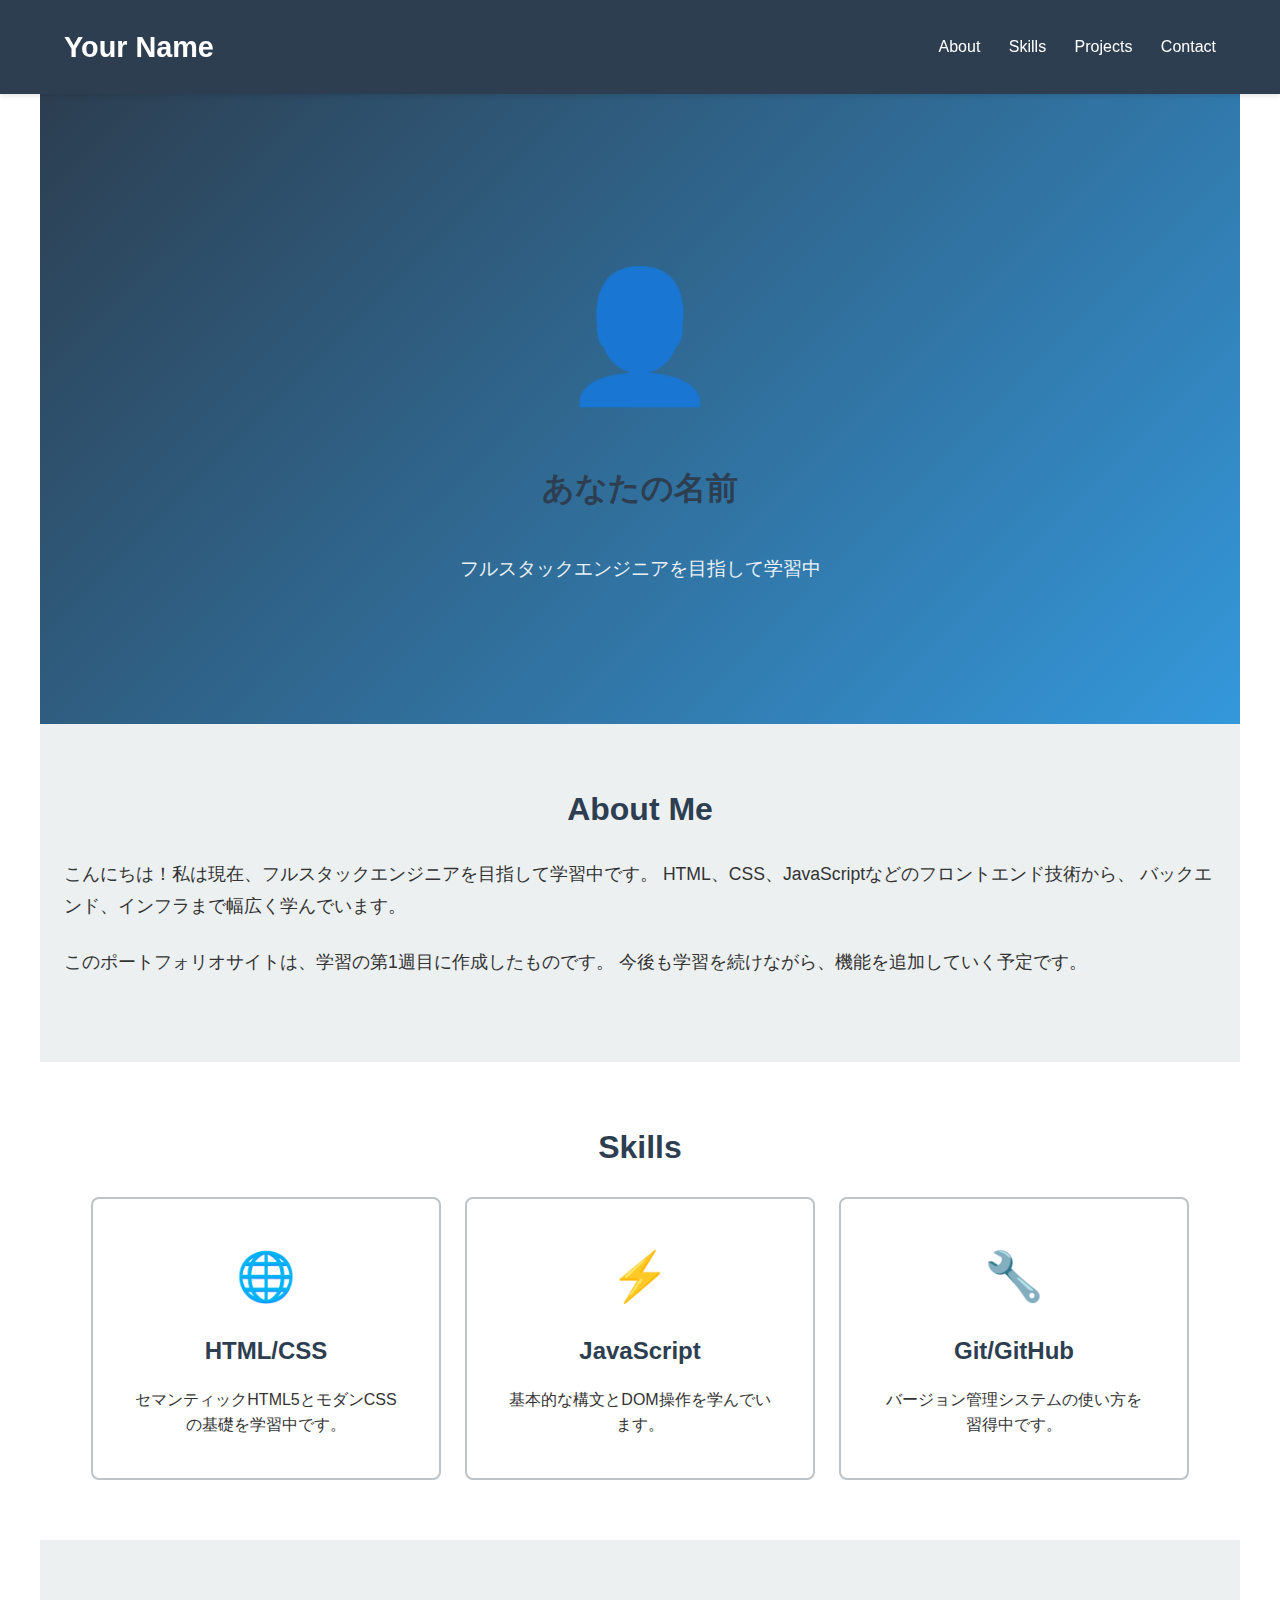
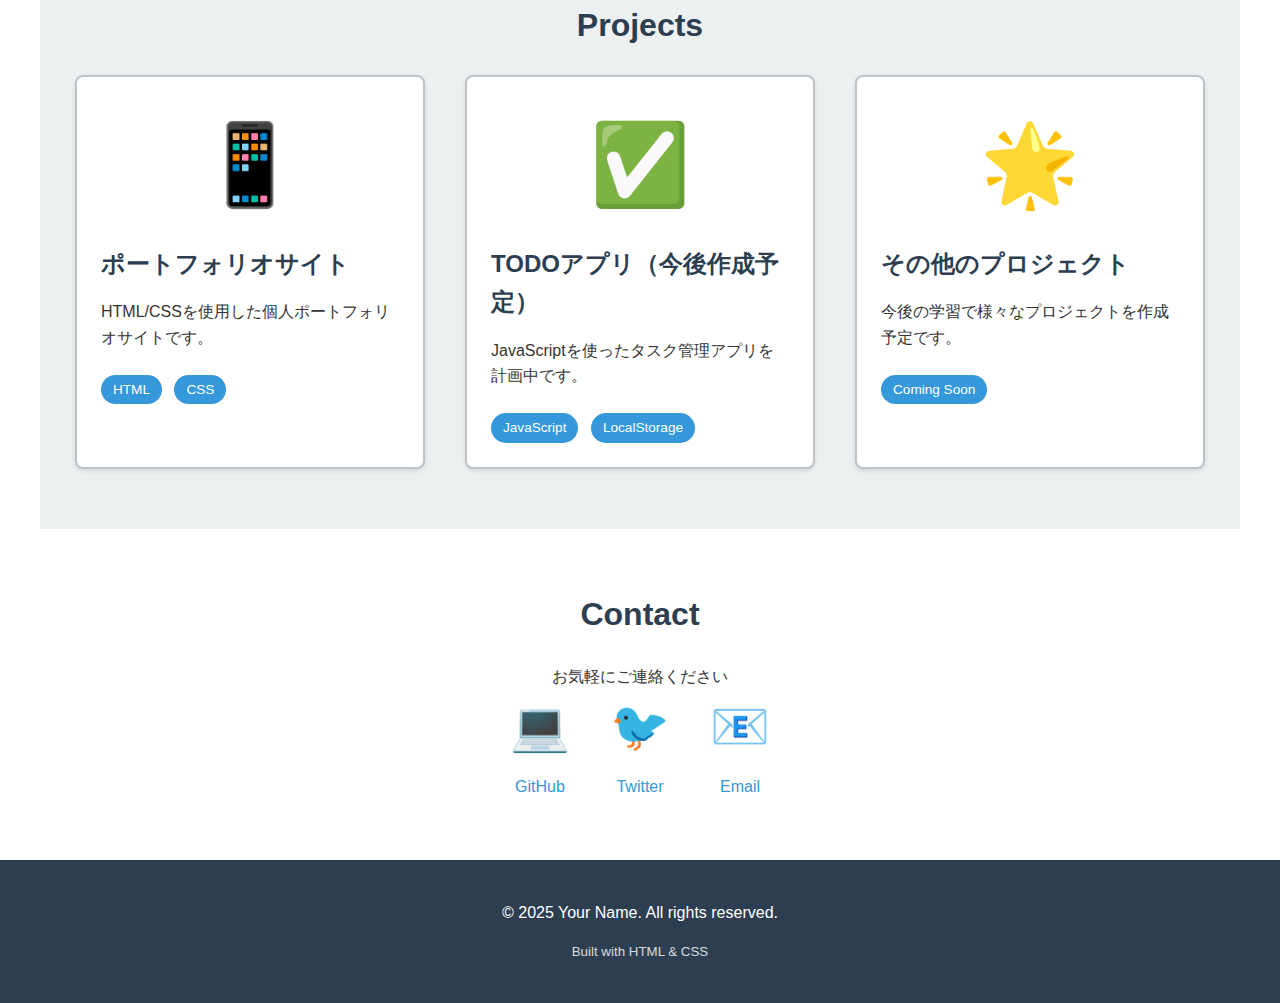
<file: projects/week01-portfolio/index.html>
<!DOCTYPE html>
<html lang="ja">
<head>
    <!-- 文字エンコーディング: UTF-8を指定（日本語対応） -->
    <meta charset="UTF-8">

    <!-- ビューポート設定: レスポンシブデザインの準備 -->
    <meta name="viewport" content="width=device-width, initial-scale=1.0">

    <!-- ページタイトル: ブラウザのタブに表示される -->
    <title>あなたの名前 - ポートフォリオ</title>

    <!-- 外部CSSファイルの読み込み -->
    <link rel="stylesheet" href="style.css">
</head>
<body>
    <!-- ===== ヘッダーセクション ===== -->
    <!-- headerタグ: ページのヘッダー部分を表すセマンティックタグ -->
    <header>
        <!-- navタグ: ナビゲーションリンクをまとめるセマンティックタグ -->
        <nav>
            <!-- h1タグ: ページの最も重要な見出し（1ページに1つ） -->
            <h1>Your Name</h1>

            <!-- ulタグ: 順序なしリスト -->
            <ul>
                <!-- liタグ: リストの各項目 -->
                <!-- aタグ: ハイパーリンク。href="#id"でページ内リンク -->
                <li><a href="#about">About</a></li>
                <li><a href="#skills">Skills</a></li>
                <li><a href="#projects">Projects</a></li>
                <li><a href="#contact">Contact</a></li>
            </ul>
        </nav>
    </header>

    <!-- ===== メインコンテンツ ===== -->
    <!-- mainタグ: ページのメインコンテンツを表すセマンティックタグ -->
    <main>

        <!-- ===== ヒーローセクション ===== -->
        <!-- sectionタグ: コンテンツのまとまりを表すセマンティックタグ -->
        <!-- id属性: ページ内リンクのターゲットやCSSセレクタとして使用 -->
        <section id="hero">
            <!-- プロフィール画像の代替として絵文字を使用 -->
            <div class="hero-image">👤</div>

            <!-- h2タグ: セクションの見出し -->
            <h2>あなたの名前</h2>

            <!-- pタグ: 段落（パラグラフ） -->
            <p class="hero-tagline">フルスタックエンジニアを目指して学習中</p>
        </section>

        <!-- ===== Aboutセクション ===== -->
        <section id="about">
            <h2>About Me</h2>

            <!-- divタグ: コンテンツをグループ化する汎用コンテナ -->
            <div class="about-content">
                <p>
                    こんにちは！私は現在、フルスタックエンジニアを目指して学習中です。
                    HTML、CSS、JavaScriptなどのフロントエンド技術から、
                    バックエンド、インフラまで幅広く学んでいます。
                </p>
                <p>
                    このポートフォリオサイトは、学習の第1週目に作成したものです。
                    今後も学習を続けながら、機能を追加していく予定です。
                </p>
            </div>
        </section>

        <!-- ===== Skillsセクション ===== -->
        <section id="skills">
            <h2>Skills</h2>

            <!-- スキルカードのコンテナ -->
            <div class="skills-container">

                <!-- 各スキルカード -->
                <div class="skill-card">
                    <!-- 絵文字をアイコンとして使用 -->
                    <div class="skill-icon">🌐</div>

                    <!-- h3タグ: サブセクションの見出し -->
                    <h3>HTML/CSS</h3>
                    <p>セマンティックHTML5とモダンCSSの基礎を学習中です。</p>
                </div>

                <div class="skill-card">
                    <div class="skill-icon">⚡</div>
                    <h3>JavaScript</h3>
                    <p>基本的な構文とDOM操作を学んでいます。</p>
                </div>

                <div class="skill-card">
                    <div class="skill-icon">🔧</div>
                    <h3>Git/GitHub</h3>
                    <p>バージョン管理システムの使い方を習得中です。</p>
                </div>
            </div>
        </section>

        <!-- ===== Projectsセクション ===== -->
        <section id="projects">
            <h2>Projects</h2>

            <!-- プロジェクトカードのコンテナ -->
            <div class="projects-container">

                <!-- プロジェクトカード1 -->
                <div class="project-card">
                    <!-- 画像の代替として絵文字を使用 -->
                    <div class="project-image">📱</div>

                    <h3>ポートフォリオサイト</h3>
                    <p>HTML/CSSを使用した個人ポートフォリオサイトです。</p>

                    <!-- 使用技術タグ -->
                    <div class="project-tags">
                        <!-- spanタグ: インライン要素のグループ化 -->
                        <span class="tag">HTML</span>
                        <span class="tag">CSS</span>
                    </div>
                </div>

                <!-- プロジェクトカード2 -->
                <div class="project-card">
                    <div class="project-image">✅</div>
                    <h3>TODOアプリ（今後作成予定）</h3>
                    <p>JavaScriptを使ったタスク管理アプリを計画中です。</p>
                    <div class="project-tags">
                        <span class="tag">JavaScript</span>
                        <span class="tag">LocalStorage</span>
                    </div>
                </div>

                <!-- プロジェクトカード3 -->
                <div class="project-card">
                    <div class="project-image">🌟</div>
                    <h3>その他のプロジェクト</h3>
                    <p>今後の学習で様々なプロジェクトを作成予定です。</p>
                    <div class="project-tags">
                        <span class="tag">Coming Soon</span>
                    </div>
                </div>
            </div>
        </section>

        <!-- ===== Contactセクション ===== -->
        <section id="contact">
            <h2>Contact</h2>

            <p>お気軽にご連絡ください</p>

            <!-- SNSリンクのコンテナ -->
            <div class="contact-links">
                <!-- target="_blank": 新しいタブで開く -->
                <!-- rel="noopener noreferrer": セキュリティ対策 -->
                <a href="https://github.com" target="_blank" rel="noopener noreferrer">
                    <div class="contact-icon">💻</div>
                    <span>GitHub</span>
                </a>

                <a href="https://twitter.com" target="_blank" rel="noopener noreferrer">
                    <div class="contact-icon">🐦</div>
                    <span>Twitter</span>
                </a>

                <a href="mailto:your.email@example.com">
                    <div class="contact-icon">📧</div>
                    <span>Email</span>
                </a>
            </div>
        </section>

    </main>

    <!-- ===== フッター ===== -->
    <!-- footerタグ: ページのフッター部分を表すセマンティックタグ -->
    <footer>
        <p>&copy; 2025 Your Name. All rights reserved.</p>

        <!-- smallタグ: 小さいテキスト（著作権表記などに使用） -->
        <small>Built with HTML & CSS</small>
    </footer>

</body>
</html>
</file>
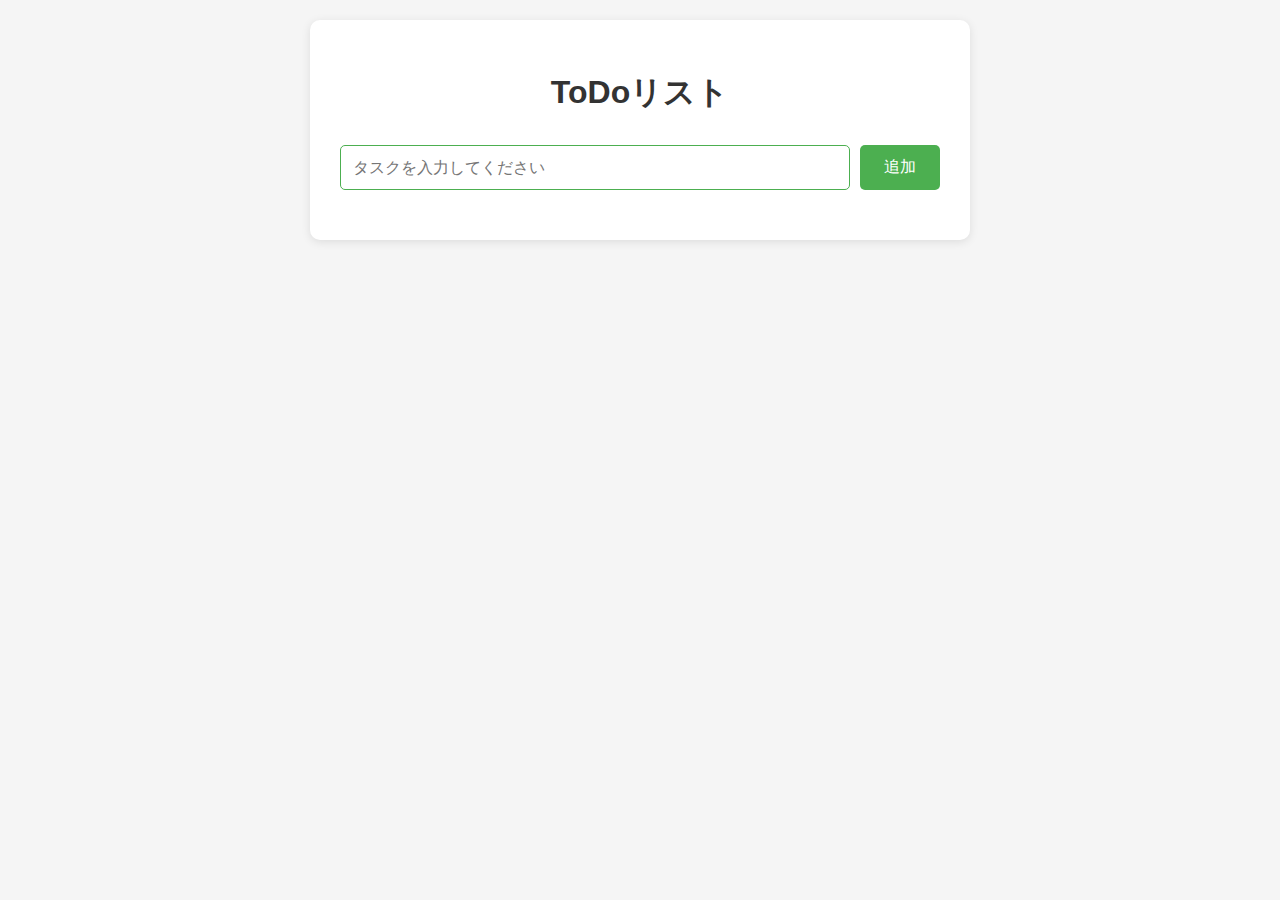
<file: projects/week01-todo-app/index.html>
<!DOCTYPE html>
<html lang="ja">
<head>
    <meta charset="UTF-8">
    <meta name="viewport" content="width=device-width, initial-scale=1.0">
    <title>ToDoリスト</title>
    <!-- CSSファイルを読み込む -->
    <link rel="stylesheet" href="style.css">
</head>
<body>
    <!-- メインコンテナ: 全体を囲む箱 -->
    <div class="container">
        <!-- タイトル -->
        <h1>ToDoリスト</h1>

        <!-- 入力エリア: タスクを入力して追加するセクション -->
        <div class="input-area">
            <!-- テキスト入力欄: IDを付けてJavaScriptから操作できるようにする -->
            <input
                type="text"
                id="taskInput"
                placeholder="タスクを入力してください"
            >
            <!-- 追加ボタン: クリックでタスクを追加 -->
            <button id="addButton">追加</button>
        </div>

        <!-- タスクリスト: 追加されたタスクを表示するエリア -->
        <!-- ul (unordered list): 順序なしリスト -->
        <!-- JavaScriptでこの中に<li>要素を動的に追加していく -->
        <!-- aria-busy="true": コンテンツが動的に変更されることを示す -->
        <ul id="taskList" aria-busy="true"></ul>
    </div>

    <!-- JavaScriptファイルを読み込む -->
    <!-- bodyの最後に配置することで、HTML要素が全て読み込まれた後に実行される -->
    <!-- defer属性: スクリプトをHTML解析後に実行する -->
    <script src="script.js" defer></script>
</body>
</html>
</file>
<file: projects/week01-portfolio/style.css>
/* ===== CSS変数（カスタムプロパティ）の定義 ===== */
/* :root疑似クラス: ドキュメント全体で使える変数を定義 */
:root {
    /* カラースキーム */
    --primary-color: #2c3e50;      /* プライマリカラー（ダークブルー） */
    --primary-light: #34495e;      /* ライトプライマリ */
    --accent-color: #3498db;       /* アクセントカラー（ブルー） */
    --accent-hover: #2980b9;       /* ホバー時のアクセントカラー */
    --text-color: #333333;         /* メインテキスト */
    --text-light: #7f8c8d;         /* サブテキスト */
    --bg-color: #ffffff;           /* 背景白 */
    --bg-light: #ecf0f1;           /* 背景グレー */
    --border-color: #bdc3c7;       /* ボーダー色 */

    /* スペーシング（余白）システム */
    --spacing-xs: 8px;
    --spacing-sm: 16px;
    --spacing-md: 24px;
    --spacing-lg: 40px;
    --spacing-xl: 60px;
}

/* ===== リセットCSS（ブラウザのデフォルトスタイルをリセット） ===== */
* {
    /* margin: 外側の余白 */
    margin: 0;

    /* padding: 内側の余白 */
    padding: 0;

    /* box-sizing: 要素の幅と高さの計算方法 */
    /* border-box: パディングとボーダーを幅に含める */
    box-sizing: border-box;
}

/* ===== 基本スタイル ===== */
body {
    /* font-family: フォントの種類 */
    /* 左から順に優先して使用。なければ次のフォントを使う */
    font-family: 'Segoe UI', 'Helvetica Neue', Arial, sans-serif;

    /* line-height: 行間（読みやすさ重視） */
    line-height: 1.6;

    /* color: テキストの色 */
    color: var(--text-color);

    /* background-color: 背景色 */
    background-color: var(--bg-color);
}

/* ===== スムーススクロール ===== */
/* ページ内リンクをクリックしたとき、なめらかにスクロール */
html {
    scroll-behavior: smooth;
}

/* ===== 見出しのスタイル ===== */
h1 {
    /* font-size: 文字サイズ（remは相対単位） */
    font-size: 2.5rem;  /* 40px相当 */

    /* font-weight: 文字の太さ */
    font-weight: bold;
}

h2 {
    font-size: 2rem;    /* 32px相当 */
    font-weight: bold;

    /* margin-bottom: 下の余白 */
    margin-bottom: var(--spacing-md);

    /* text-align: テキストの配置 */
    text-align: center;

    color: var(--primary-color);
}

h3 {
    font-size: 1.5rem;  /* 24px相当 */
    margin-bottom: var(--spacing-sm);
    color: var(--primary-color);
}

/* ===== リンクのスタイル ===== */
a {
    /* text-decoration: テキストの装飾（underline=下線） */
    text-decoration: none;

    color: var(--accent-color);

    /* transition: プロパティの変化をアニメーション */
    /* all: すべてのプロパティ */
    /* 0.3s: 0.3秒かけて変化 */
    /* ease: 変化のタイミング関数（開始と終了が緩やか） */
    transition: all 0.3s ease;
}

/* リストのスタイルをリセット */
ul {
    /* list-style: リストマーカーのスタイル */
    list-style: none;
}

/* ===== ヘッダー ===== */
header {
    background-color: var(--primary-color);

    /* padding: 上下 左右 */
    padding: var(--spacing-md) 0;

    /* position: 要素の配置方法 */
    /* sticky: スクロールしても画面に固定 */
    position: sticky;

    /* top: 固定する位置（上から0px） */
    top: 0;

    /* z-index: 重なり順（大きいほど前面） */
    z-index: 1000;

    /* box-shadow: 影の効果 */
    /* 0 2px: 影の位置（横0px、下2px） */
    /* 5px: ぼかしの大きさ */
    /* rgba: 色（赤、緑、青、透明度） */
    box-shadow: 0 2px 5px rgba(0, 0, 0, 0.1);
}

nav {
    /* max-width: 最大幅 */
    max-width: 1200px;

    /* margin: 0 auto で中央揃え */
    margin: 0 auto;

    padding: 0 var(--spacing-md);

    /* ===== Flexbox: ナビゲーションの横並び配置 ===== */
    /* display: flex でFlexboxを有効化 */
    display: flex;

    /* justify-content: 主軸（横方向）の配置 */
    /* space-between: 両端に配置し、間を均等に空ける */
    justify-content: space-between;

    /* align-items: 交差軸（縦方向）の配置 */
    /* center: 縦方向の中央に配置 */
    align-items: center;
}

nav h1 {
    color: white;
    font-size: 1.8rem;
}

nav ul li {
    /* display: 表示方法 */
    /* inline-block: 横並びにできるブロック要素 */
    display: inline-block;

    /* margin-left: 左の余白 */
    margin-left: var(--spacing-md);
}

nav a {
    color: white;
    font-weight: 500;

    /* ===== ホバーエフェクトの準備 ===== */
    /* padding-bottom: 下に余白を追加（下線用のスペース） */
    padding-bottom: 4px;

    /* border-bottom: 下線（最初は透明） */
    border-bottom: 2px solid transparent;
}

/* :hover疑似クラス: マウスカーソルが乗った時のスタイル */
nav a:hover {
    /* 下線を表示 */
    border-bottom: 2px solid white;
}

/* ===== セクションの共通スタイル ===== */
section {
    /* padding: 上下 左右 */
    padding: var(--spacing-xl) var(--spacing-md);

    /* max-width: コンテンツの最大幅を制限 */
    max-width: 1200px;

    margin: 0 auto;
}

/* 偶数番目のセクションに背景色を付ける */
/* :nth-child(even): 偶数番目の要素 */
section:nth-child(even) {
    background-color: var(--bg-light);
}

/* ===== ヒーローセクション ===== */
#hero {
    text-align: center;

    /* min-height: 最小の高さ */
    /* vh: ビューポートの高さ（70%） */
    min-height: 70vh;

    background: linear-gradient(135deg, var(--primary-color), var(--accent-color));
    color: white;

    /* ===== Flexbox: 中央配置 ===== */
    display: flex;

    /* flex-direction: Flexアイテムの並び方向 */
    /* column: 縦方向に配置 */
    flex-direction: column;

    /* justify-content: 主軸（縦方向）の配置 */
    /* center: 中央に配置 */
    justify-content: center;

    /* align-items: 交差軸（横方向）の配置 */
    /* center: 中央に配置 */
    align-items: center;
}

.hero-image {
    /* font-size: 絵文字のサイズ */
    font-size: 8rem;

    margin-bottom: var(--spacing-md);
}

.hero-tagline {
    font-size: 1.2rem;
    margin-top: var(--spacing-sm);

    /* opacity: 不透明度（0=透明、1=不透明） */
    opacity: 0.9;
}

/* ===== Aboutセクション ===== */
.about-content p {
    margin-bottom: var(--spacing-md);
    font-size: 1.1rem;
    line-height: 1.8;
}

/* ===== Skillsセクション ===== */
.skills-container {
    /* ===== Flexbox: スキルカードの横並び配置 ===== */
    display: flex;

    /* gap: Flexアイテム間の間隔 */
    gap: var(--spacing-md);

    /* flex-wrap: アイテムが入りきらない時の折り返し */
    /* wrap: 折り返しを許可 */
    flex-wrap: wrap;

    /* justify-content: 主軸（横方向）の配置 */
    /* center: 中央に配置 */
    justify-content: center;
}

.skill-card {
    /* border: ボーダーの太さ スタイル 色 */
    border: 2px solid var(--border-color);

    /* border-radius: 角の丸み */
    border-radius: 8px;

    padding: var(--spacing-lg);

    text-align: center;

    background-color: white;

    /* ===== Flexアイテムの幅設定 ===== */
    /* flex: フレックスアイテムの伸縮と基本サイズ */
    /* 1 1 300px: 伸びる 縮む 基本サイズ300px */
    flex: 1 1 300px;

    /* max-width: 最大幅を制限 */
    max-width: 350px;

    /* ===== ホバーエフェクトの準備 ===== */
    transition: all 0.3s ease;

    /* cursor: マウスカーソルの形状 */
    cursor: pointer;
}

/* スキルカードのホバーエフェクト */
.skill-card:hover {
    /* background-color: 背景色を変更 */
    background-color: var(--bg-light);

    /* transform: 要素の変形 */
    /* scale: 拡大縮小（1.05 = 5%拡大） */
    transform: scale(1.05);

    /* box-shadow: 影を強調 */
    box-shadow: 0 5px 15px rgba(0, 0, 0, 0.2);
}

.skill-icon {
    font-size: 3rem;
    margin-bottom: var(--spacing-sm);
}

/* ===== Projectsセクション ===== */
.projects-container {
    /* ===== Flexbox: プロジェクトカードの横並び配置 ===== */
    display: flex;

    gap: var(--spacing-lg);

    flex-wrap: wrap;

    justify-content: center;
}

.project-card {
    border: 2px solid var(--border-color);
    border-radius: 8px;
    padding: var(--spacing-md);
    background-color: white;

    /* box-shadow: 影の効果 */
    box-shadow: 0 2px 5px rgba(0, 0, 0, 0.1);

    /* ===== Flexアイテムの幅設定 ===== */
    flex: 1 1 300px;
    max-width: 350px;

    /* ===== ホバーエフェクトの準備 ===== */
    transition: all 0.3s ease;
    cursor: pointer;
}

/* プロジェクトカードのホバーエフェクト */
.project-card:hover {
    /* transform: translateY で上方向に移動 */
    /* translateY(-10px): 10px上に移動（浮き上がる効果） */
    transform: translateY(-10px);

    /* box-shadow: より大きく濃い影 */
    box-shadow: 0 10px 20px rgba(0, 0, 0, 0.2);

    /* border-color: ボーダーの色を変更 */
    border-color: var(--accent-color);
}

.project-image {
    font-size: 5rem;
    text-align: center;
    margin-bottom: var(--spacing-sm);
}

.project-tags {
    margin-top: var(--spacing-sm);
}

.tag {
    /* display: inline-block でタグを横並びに */
    display: inline-block;

    background-color: var(--accent-color);
    color: white;

    padding: 4px 12px;
    border-radius: 20px;

    /* font-size: 小さめのテキスト */
    font-size: 0.85rem;

    margin-right: var(--spacing-xs);
    margin-top: var(--spacing-xs);
}

/* ===== Contactセクション ===== */
#contact {
    text-align: center;
}

.contact-links {
    /* ===== Flexbox: コンタクトリンクの横並び配置 ===== */
    display: flex;

    gap: var(--spacing-lg);

    justify-content: center;

    /* flex-wrap: 折り返しを許可 */
    flex-wrap: wrap;
}

.contact-links a {
    display: inline-block;
    text-align: center;

    /* ===== ホバーエフェクトの準備 ===== */
    transition: all 0.3s ease;
}

/* コンタクトリンクのホバーエフェクト */
.contact-links a:hover {
    /* transform: scale で拡大 */
    transform: scale(1.1);

    /* color: テキスト色を変更 */
    color: var(--accent-hover);
}

.contact-icon {
    font-size: 3rem;
    margin-bottom: var(--spacing-xs);

    /* ===== ホバーエフェクトの準備 ===== */
    transition: all 0.3s ease;
}

/* コンタクトアイコンのホバーエフェクト */
.contact-links a:hover .contact-icon {
    /* transform: rotate で回転 */
    /* rotate(10deg): 10度回転 */
    transform: rotate(10deg);
}

/* ===== フッター ===== */
footer {
    background-color: var(--primary-color);
    color: white;
    text-align: center;
    padding: var(--spacing-lg) var(--spacing-md);
}

footer small {
    display: block;
    margin-top: var(--spacing-sm);
    opacity: 0.8;
}
</file>
<file: projects/week01-todo-app/style.css>
/* === 基本設定 === */

/* body: ページ全体の設定 */
body {
    /* フォント: sans-serifは読みやすいゴシック体 */
    font-family: sans-serif;
    /* 背景色: 薄いグレーで目に優しく */
    background-color: #f5f5f5;
    /* 余白: ブラウザのデフォルト余白をリセット */
    margin: 0;
    padding: 20px;
}

/* === コンテナ === */

/* .container: コンテンツを囲む箱 */
.container {
    /* 最大幅: 600pxに制限（大画面でも広がりすぎない） */
    max-width: 600px;
    /* 中央寄せ: 左右のmarginをautoにすることで中央配置 */
    margin: 0 auto;
    /* 背景色: 白 */
    background-color: white;
    /* 内側の余白: 要素が端にくっつかないように */
    padding: 30px;
    /* 角丸: 少し丸くして柔らかい印象に */
    border-radius: 10px;
    /* 影: 浮いているような立体感を出す */
    box-shadow: 0 2px 10px rgba(0, 0, 0, 0.1);
}

/* === タイトル === */

/* h1: メインタイトル */
h1 {
    /* 文字色: 濃いグレー */
    color: #333;
    /* 中央揃え */
    text-align: center;
    /* 下の余白 */
    margin-bottom: 30px;
}

/* === 入力エリア === */

/* .input-area: 入力欄と追加ボタンを横並びにする */
.input-area {
    /* Flexboxで横並びレイアウト */
    display: flex;
    /* 要素間の隙間 */
    gap: 10px;
    /* 下の余白 */
    margin-bottom: 20px;
}

/* #taskInput: テキスト入力欄 */
#taskInput {
    /* flex-grow: 1で残りのスペースを全て使う */
    flex: 1;
    /* 内側の余白 */
    padding: 12px;
    /* 枠線: 薄いグレー */
    border: 1px solid #ddd;
    /* 角丸 */
    border-radius: 5px;
    /* フォントサイズ */
    font-size: 16px;
}

/* フォーカス時（入力欄をクリックしたとき）の見た目 */
#taskInput:focus {
    /* デフォルトの枠線を消す */
    outline: none;
    /* 青い枠線で入力中であることを示す */
    border-color: #4CAF50;
}

/* === ボタン === */

/* #addButton: 追加ボタン */
#addButton {
    /* 内側の余白 */
    padding: 12px 24px;
    /* 背景色: 緑 */
    background-color: #4CAF50;
    /* 文字色: 白 */
    color: white;
    /* 枠線なし */
    border: none;
    /* 角丸 */
    border-radius: 5px;
    /* フォントサイズ */
    font-size: 16px;
    /* カーソル: ポインター（クリックできることを示す） */
    cursor: pointer;
    /* アニメーション: 色が変わるときに滑らかに */
    transition: background-color 0.3s;
}

/* ホバー時（マウスを重ねたとき）の見た目 */
#addButton:hover {
    /* 少し濃い緑に変更 */
    background-color: #45a049;
}

/* === タスクリスト === */

/* #taskList: タスクを表示するリスト */
#taskList {
    /* リストのデフォルトスタイルをリセット */
    list-style: none;
    padding: 0;
    margin: 0;
}

/* li: 各タスク項目 */
#taskList li {
    /* Flexboxで横並び（タスク名と削除ボタンを左右に配置） */
    display: flex;
    /* 両端揃え: タスク名は左、削除ボタンは右 */
    justify-content: space-between;
    /* 縦方向の中央揃え */
    align-items: center;
    /* 内側の余白 */
    padding: 15px;
    /* 下の余白（タスク間の隙間） */
    margin-bottom: 10px;
    /* 背景色: 薄いグレー */
    background-color: #f9f9f9;
    /* 角丸 */
    border-radius: 5px;
    /* 枠線 */
    border: 1px solid #eee;
}

/* ホバー時（マウスを重ねたとき）の見た目 */
#taskList li:hover {
    /* 少し濃いグレーに変更 */
    background-color: #f0f0f0;
}

/* .deleteBtn: 削除ボタン */
.deleteBtn {
    /* 内側の余白 */
    padding: 6px 12px;
    /* 背景色: 赤 */
    background-color: #f44336;
    /* 文字色: 白 */
    color: white;
    /* 枠線なし */
    border: none;
    /* 角丸 */
    border-radius: 4px;
    /* フォントサイズ */
    font-size: 14px;
    /* カーソル: ポインター */
    cursor: pointer;
    /* アニメーション */
    transition: background-color 0.3s;
}

/* ホバー時の見た目 */
.deleteBtn:hover {
    /* 少し濃い赤に変更 */
    background-color: #da190b;
}
</file>
